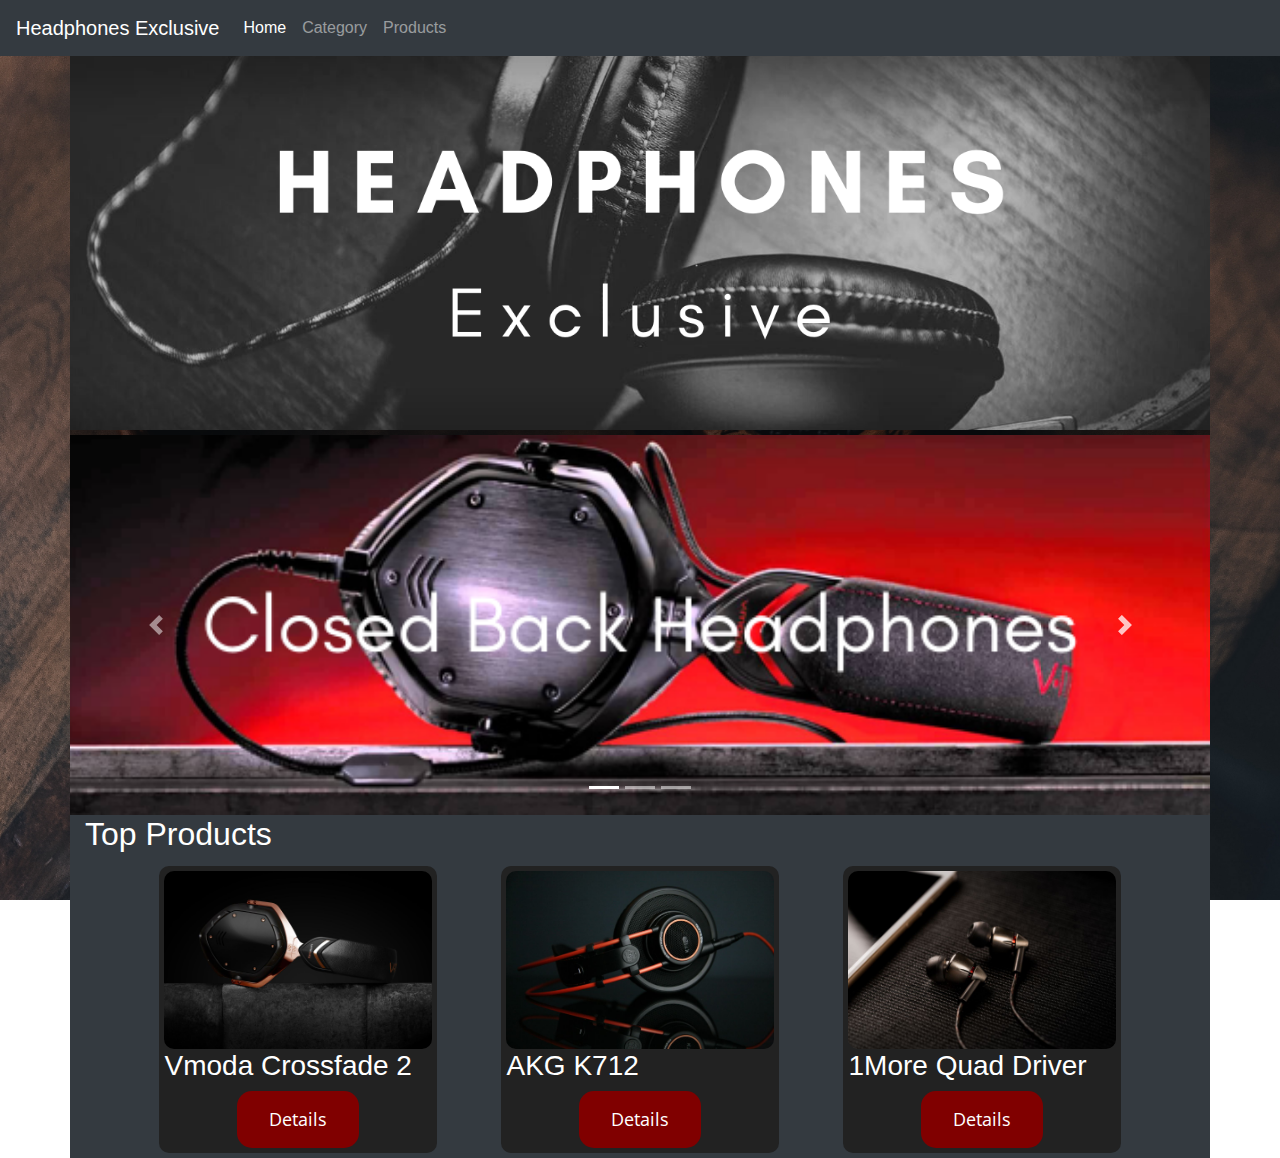
<file: index.html>
<!-- 
  Tyler Tiedt, Kevin Hance
  CPSC 314
  Assignment 314
  11/18/19
 -->
<!DOCTYPE html>
<html lang="en">

<!-- 
Category page:
The categories page can be accessed by clicking on Categories on the
nav bar at the top of the screen, or by clicking on an image on the
carousel.

Product page:
Instead of a rudimentary implementation of the image preview with thumbnails,
we opted for a mone intricate solution using bootstrap to make a carousel
-->

<head>
  <title>Headphones Exclusive</title>
  <link href="https://fonts.googleapis.com/css?family=Open+Sans+Condensed:300&display=swap" rel="stylesheet">
  <link href="https://stackpath.bootstrapcdn.com/bootstrap/4.3.1/css/bootstrap.min.css" rel="stylesheet"
    integrity="sha384-ggOyR0iXCbMQv3Xipma34MD+dH/1fQ784/j6cY/iJTQUOhcWr7x9JvoRxT2MZw1T" crossorigin="anonymous">
  <link rel="stylesheet" href="css/style.css" />
</head>

<body>
  <nav class="navbar navbar-expand-lg navbar-dark fixed-top bg-dark">
    <a href="index.html" class="navbar-brand">Headphones Exclusive</a>
    <button class="navbar-toggler" data-toggle="collapse" data-target="#navbarMenu">
      <span class="navbar-toggler-icon"></span>
    </button>
    <div class="collapse navbar-collapse" id="navbarMenu">
      <ul class="navbar-nav">
        <li class="nav-item active">
          <a href="index.html" class="nav-link">Home</a>
        </li>
        <li class="nav-item">
          <a href="pages/category.html" class="nav-link">Category</a>
        </li>
        <li class="nav-item">
          <a href="pages/products.html" class="nav-link">Products</a>
        </li>
      </ul>
    </div>
  </nav>
  <div class="container">
    <div class="row">
      <div class="headerimg">
        <img src="images/banner.png" />
      </div>
    </div>
    <div class="row">
      <div class="carousel slide w-100" id="cat" data-ride="carousel">
        <ol class="carousel-indicators">
          <li data-target="#cat" data-slide-to="0" class="active"></li>
          <li data-target="#cat" data-slide-to="1"></li>
          <li data-target="#cat" data-slide-to="2"></li>
        </ol>
        <div class="carousel-inner" role="listbox">
          <div class="carousel-item active">
            <a href="pages/products.html">
              <img src="images/closedBanner.png" class="d-block w-100">
            </a>
          </div>

          <div class="carousel-item">
            <a href="pages/products.html">
              <img src="images/openBanner.png" class="d-block w-100">
            </a>
          </div>

          <div class="carousel-item">
            <a href="pages/products.html">
              <img src="images/inearBanner.png" class="d-block w-100">
            </a>
          </div>
          <a href="#cat" class="carousel-control-prev" role="button" data-slide="prev">
            <span class="carousel-control-prev-icon"></span>
            <span class="sr-only">Previous</span>
          </a>
          <a href="#cat" class="carousel-control-next" role="button" data-slide="next">
            <span class="carousel-control-next-icon"></span>
            <span class="sr-only">Previous</span>
          </a>
          <a href="#cat" class="carousel-control-next" role="button" data-slide="next">
            <span class="carousel-control-next-icon"></span>
            <span class="sr-only">Previous</span>
          </a>
        </div>
      </div>
    </div>
    <div class="row bg-dark">
      <div class="col-md-12">
        <h2 class="text-white">Top Products</h2>
      </div>
    </div>
    <div class="row bg-dark">
      <section>
        <article>
          <img src="images/vmoda.jpg">
          <h3 class="text-white">Vmoda Crossfade 2</h3>
          <div class="mybutton center">
            <a href="pages/items.html">Details</a>
          </div>
        </article>
        <article>
          <img src="images/akg.jpg">
          <h3 class="text-white">AKG K712</h3>
          <div class="mybutton center">
            <a href="pages/items.html">Details</a>
          </div>
        </article>
        <article>
          <img src="images/1more.jpg">
          <h3 class="text-white">1More Quad Driver</h3>
          <div class="mybutton center">
            <a href="pages/items.html">Details</a>
          </div>
        </article>
      </section>
    </div>
  </div>
  <script src="https://code.jquery.com/jquery-3.3.1.slim.min.js"
    integrity="sha384-q8i/X+965DzO0rT7abK41JStQIAqVgRVzpbzo5smXKp4YfRvH+8abtTE1Pi6jizo"
    crossorigin="anonymous"></script>
  <script src="https://cdnjs.cloudflare.com/ajax/libs/popper.js/1.14.7/umd/popper.min.js"
    integrity="sha384-UO2eT0CpHqdSJQ6hJty5KVphtPhzWj9WO1clHTMGa3JDZwrnQq4sF86dIHNDz0W1"
    crossorigin="anonymous"></script>
  <script src="https://stackpath.bootstrapcdn.com/bootstrap/4.3.1/js/bootstrap.min.js"
    integrity="sha384-JjSmVgyd0p3pXB1rRibZUAYoIIy6OrQ6VrjIEaFf/nJGzIxFDsf4x0xIM+B07jRM"
    crossorigin="anonymous"></script>
</body>


</html>
</file>
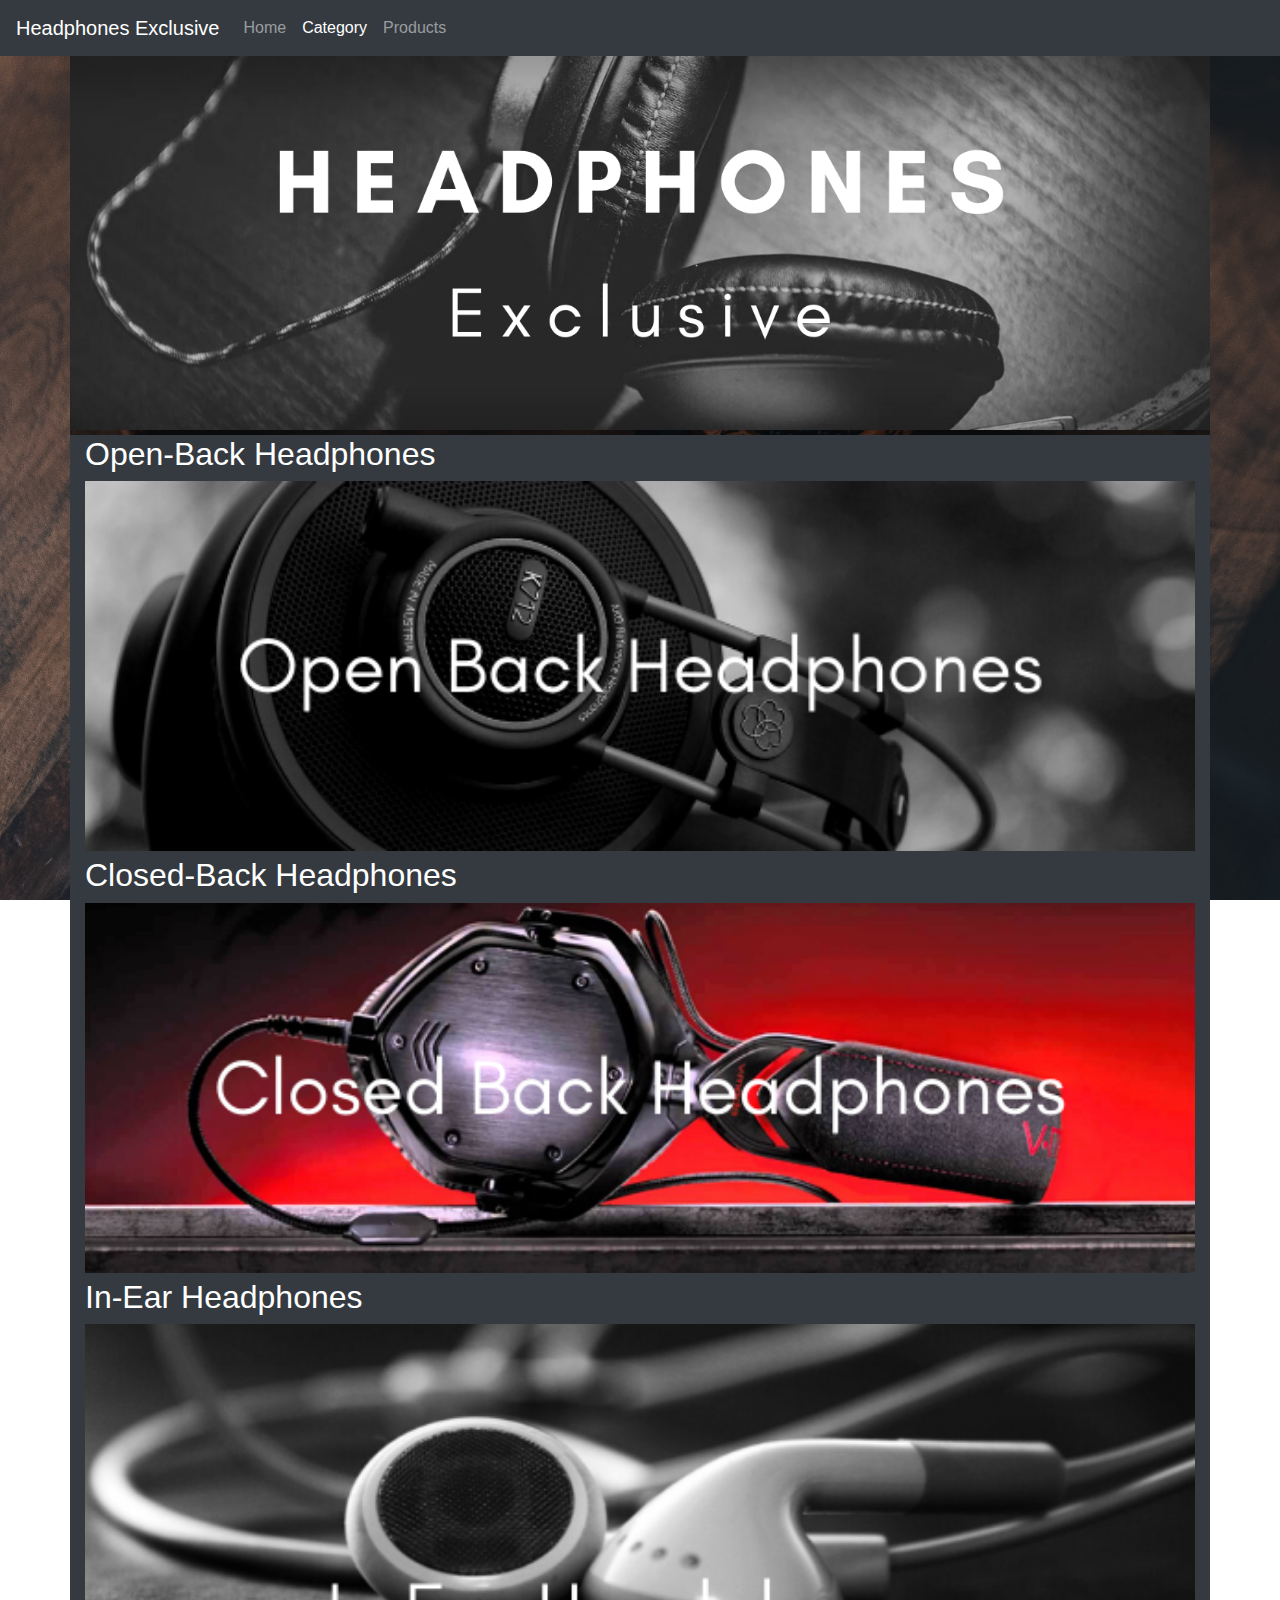
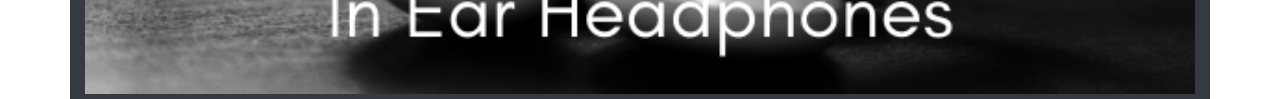
<file: pages/category.html>
<!-- 
  Tyler Tiedt, Kevin Hance
  CPSC 314
  Assignment 314
  11/18/19
 -->
 <!DOCTYPE html>
<html lang="en">

<head>
  <title>Headphones Exclusive</title>
  <link href="https://fonts.googleapis.com/css?family=Open+Sans+Condensed:300&display=swap" rel="stylesheet">
  <link href="https://stackpath.bootstrapcdn.com/bootstrap/4.3.1/css/bootstrap.min.css" rel="stylesheet"
    integrity="sha384-ggOyR0iXCbMQv3Xipma34MD+dH/1fQ784/j6cY/iJTQUOhcWr7x9JvoRxT2MZw1T" crossorigin="anonymous">
  <link rel="stylesheet" href="../css/style.css">
</head>

<body>
  <nav class="navbar navbar-expand-lg navbar-dark fixed-top bg-dark">
    <a href="../index.html" class="navbar-brand">Headphones Exclusive</a>
    <button class="navbar-toggler" data-toggle="collapse" data-target="#navbarMenu">
      <span class="navbar-toggler-icon"></span>
    </button>
    <div class="collapse navbar-collapse" id="navbarMenu">
      <ul class="navbar-nav">
        <li class="nav-item">
          <a href="../index.html" class="nav-link">Home</a>
        </li>
        <li class="nav-item active">
          <a href="category.html" class="nav-link">Category</a>
        </li>
        <li class="nav-item">
          <a href="products.html" class="nav-link">Products</a>
        </li>
      </ul>
    </div>
  </nav>
  <div class="container">
    <div class="row">
      <div class="headerimg">
        <img src="../images/banner.png" />
      </div>
    </div>

    <div class="row bg-dark">
      <div class="col-md-12">
        <h2 class="text-white">Open-Back Headphones</h2>
      </div>
      <div class="col-md-12">
        <div class="headerimg">
          <a href="products.html">
            <img src="../images/openBanner.png" />
          </a>
        </div>
      </div>
    </div>

    <div class="row bg-dark">
      <div class="col-md-12">
        <h2 class="text-white">Closed-Back Headphones</h2>
      </div>
      <div class="col-md-12">
        <div class="headerimg">
          <a href="products.html">
            <img src="../images/closedBanner.png" />
          </a>
        </div>
      </div>
    </div>

    <div class="row bg-dark">
      <div class="col-md-12">
        <h2 class="text-white">In-Ear Headphones</h2>
      </div>
      <div class="col-md-12">
        <div class="headerimg">
          <a href="products.html">
            <img src="../images/inearBanner.png" />
          </a>
        </div>
      </div>
    </div>

  </div>
  <script src="https://code.jquery.com/jquery-3.3.1.slim.min.js"
    integrity="sha384-q8i/X+965DzO0rT7abK41JStQIAqVgRVzpbzo5smXKp4YfRvH+8abtTE1Pi6jizo"
    crossorigin="anonymous"></script>
  <script src="https://cdnjs.cloudflare.com/ajax/libs/popper.js/1.14.7/umd/popper.min.js"
    integrity="sha384-UO2eT0CpHqdSJQ6hJty5KVphtPhzWj9WO1clHTMGa3JDZwrnQq4sF86dIHNDz0W1"
    crossorigin="anonymous"></script>
  <script src="https://stackpath.bootstrapcdn.com/bootstrap/4.3.1/js/bootstrap.min.js"
    integrity="sha384-JjSmVgyd0p3pXB1rRibZUAYoIIy6OrQ6VrjIEaFf/nJGzIxFDsf4x0xIM+B07jRM"
    crossorigin="anonymous"></script>
</body>


</html>
</file>
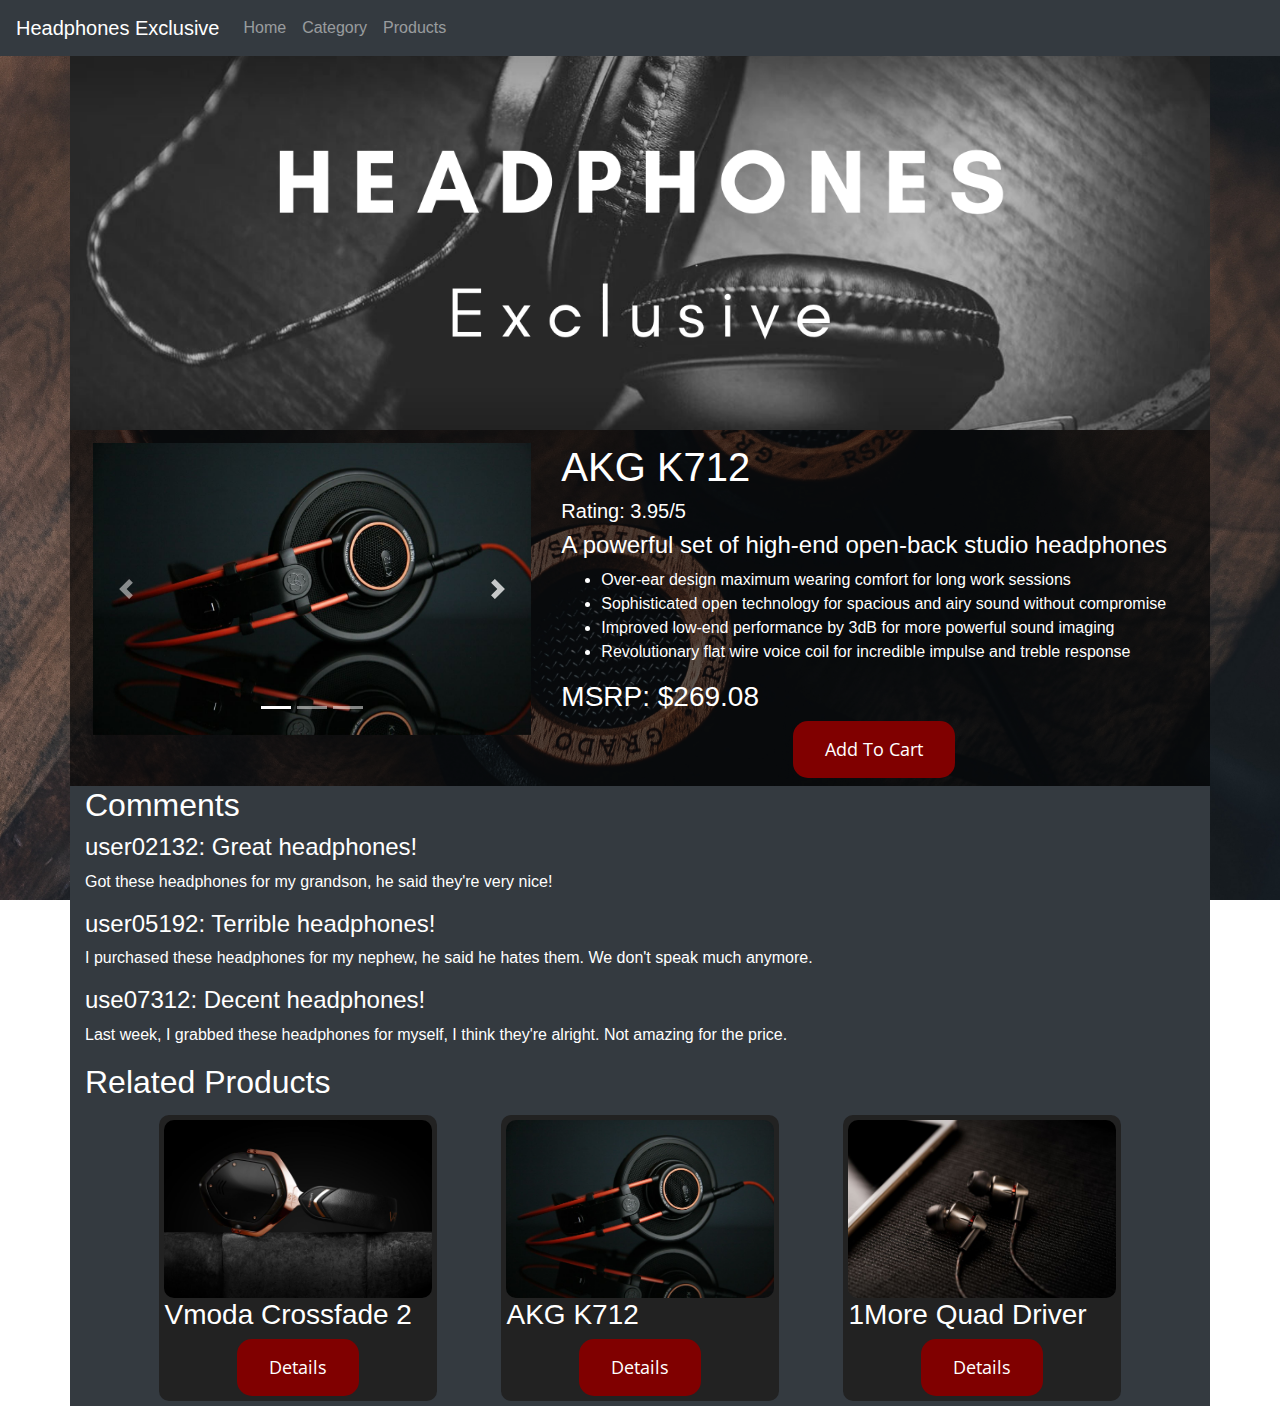
<file: pages/items.html>
<!-- 
  Tyler Tiedt, Kevin Hance
  CPSC 314
  Assignment 314
  11/18/19
 -->
 <!DOCTYPE html>
<html lang="en">

<head>
  <title>Headphones Exclusive</title>
  <link href="https://fonts.googleapis.com/css?family=Open+Sans+Condensed:300&display=swap" rel="stylesheet">
  <link href="https://stackpath.bootstrapcdn.com/bootstrap/4.3.1/css/bootstrap.min.css" rel="stylesheet"
    integrity="sha384-ggOyR0iXCbMQv3Xipma34MD+dH/1fQ784/j6cY/iJTQUOhcWr7x9JvoRxT2MZw1T" crossorigin="anonymous">
  <link rel="stylesheet" href="../css/style.css">
</head>

<body>
  <nav class="navbar navbar-expand-lg navbar-dark fixed-top bg-dark">
    <a href="../index.html" class="navbar-brand">Headphones Exclusive</a>
    <button class="navbar-toggler" data-toggle="collapse" data-target="#navbarMenu">
      <span class="navbar-toggler-icon"></span>
    </button>
    <div class="collapse navbar-collapse" id="navbarMenu">
      <ul class="navbar-nav">
        <li class="nav-item">
          <a href="../index.html" class="nav-link">Home</a>
        </li>
        <li class="nav-item">
          <a href="category.html" class="nav-link">Category</a>
        </li>
        <li class="nav-item">
          <a href="products.html" class="nav-link">Products</a>
        </li>
      </ul>
    </div>
  </nav>
  <div class="container">
    <div class="row">
      <div class="headerimg">
        <img src="../images/banner.png" />
      </div>
    </div>

    <div class="row p-2">
      <div class="col-md-5">
        <div class="carousel slide w-100" id="item" data-ride="carousel">
          <ol class="carousel-indicators">
            <li data-target="#item" data-slide-to="0" class="active"></li>
            <li data-target="#item" data-slide-to="1"></li>
            <li data-target="#item" data-slide-to="2"></li>
          </ol>
          <div class="carousel-inner" role="listbox">
            <div class="carousel-item active">
              <img src="../images/akg.jpg" class="d-block w-100">
            </div>

            <div class="carousel-item">
              <img src="../images/akg_k712_2.jpg" class="d-block w-100">
            </div>

            <div class="carousel-item">
              <img src="../images/akg_k712_3.jpg" class="d-block w-100">
            </div>
            <a href="#item" class="carousel-control-prev" role="button" data-slide="prev">
              <span class="carousel-control-prev-icon"></span>
              <span class="sr-only">Previous</span>
            </a>
            <a href="#item" class="carousel-control-next" role="button" data-slide="next">
              <span class="carousel-control-next-icon"></span>
              <span class="sr-only">next</span>
            </a>
            <a href="#item" class="carousel-control-next" role="button" data-slide="next">
              <span class="carousel-control-next-icon"></span>
              <span class="sr-only">next</span>
            </a>
          </div>
        </div>
      </div>
      <div class="col-md-7">
        <h1 class="text-white">AKG K712</h1>
        <h5 id="rating-text" class="text-white">Rating: 4.7/5</h5>
        <h4 class="text-white">A powerful set of high-end open-back studio headphones</h4>
        <ul class="text-white">
          <li>Over-ear design maximum wearing comfort for long work sessions</li>
          <li>Sophisticated open technology for spacious and airy sound without compromise</li>
          <li>Improved low-end performance by 3dB for more powerful sound imaging</li>
          <li>Revolutionary flat wire voice coil for incredible impulse and treble response</li>
        </ul>
        <h3 class="text-white">MSRP: $269.08</h3>
        <div class="mybutton center">
          <a href="#">Add To Cart</a>
        </div>

      </div>
    </div>

    <div class="row bg-dark">
        <div class="col-md-12">
          <h2 class="text-white">Comments</h2>
          
          <h4 class="text-white">user02132: Great headphones!</h4>
          <p class="text-white">Got these headphones for my grandson, he said they're very nice!</p>

          <h4 class="text-white">user05192: Terrible headphones!</h4>
          <p class="text-white">I purchased these headphones for my nephew, he said he hates them. We don't speak much anymore.</p>

          <h4 class="text-white">use07312: Decent headphones!</h4>
          <p class="text-white">Last week, I grabbed these headphones for myself, I think they're alright. Not amazing for the price.</p>
        
        </div>
      </div>

    <div class="row bg-dark">
      <div class="col-md-12">
        <h2 class="text-white">Related Products</h2>
      </div>
    </div>
    <div class="row bg-dark">
      <section>
        <article>
          <img src="../images/vmoda.jpg">
          <h3 class="text-white">Vmoda Crossfade 2</h3>
          <div class="mybutton center">
            <a href="items.html">Details</a>
          </div>
        </article>
        <article>
          <img src="../images/akg.jpg">
          <h3 class="text-white">AKG K712</h3>
          <div class="mybutton center">
            <a href="items.html">Details</a>
          </div>
        </article>
        <article>
          <img src="../images/1more.jpg">
          <h3 class="text-white">1More Quad Driver</h3>
          <div class="mybutton center">
            <a href="items.html">Details</a>
          </div>
        </article>
      </section>
    </div>

    <script>
      var randomRating = Math.random() * 5;
      randomRating = randomRating.toFixed(2);
      document.getElementById("rating-text").innerHTML = "Rating: " + randomRating + "/5";
    </script>

  </div>
  <script src="https://code.jquery.com/jquery-3.3.1.slim.min.js"
    integrity="sha384-q8i/X+965DzO0rT7abK41JStQIAqVgRVzpbzo5smXKp4YfRvH+8abtTE1Pi6jizo"
    crossorigin="anonymous"></script>
  <script src="https://cdnjs.cloudflare.com/ajax/libs/popper.js/1.14.7/umd/popper.min.js"
    integrity="sha384-UO2eT0CpHqdSJQ6hJty5KVphtPhzWj9WO1clHTMGa3JDZwrnQq4sF86dIHNDz0W1"
    crossorigin="anonymous"></script>
  <script src="https://stackpath.bootstrapcdn.com/bootstrap/4.3.1/js/bootstrap.min.js"
    integrity="sha384-JjSmVgyd0p3pXB1rRibZUAYoIIy6OrQ6VrjIEaFf/nJGzIxFDsf4x0xIM+B07jRM"
    crossorigin="anonymous"></script>
</body>


</html>
</file>
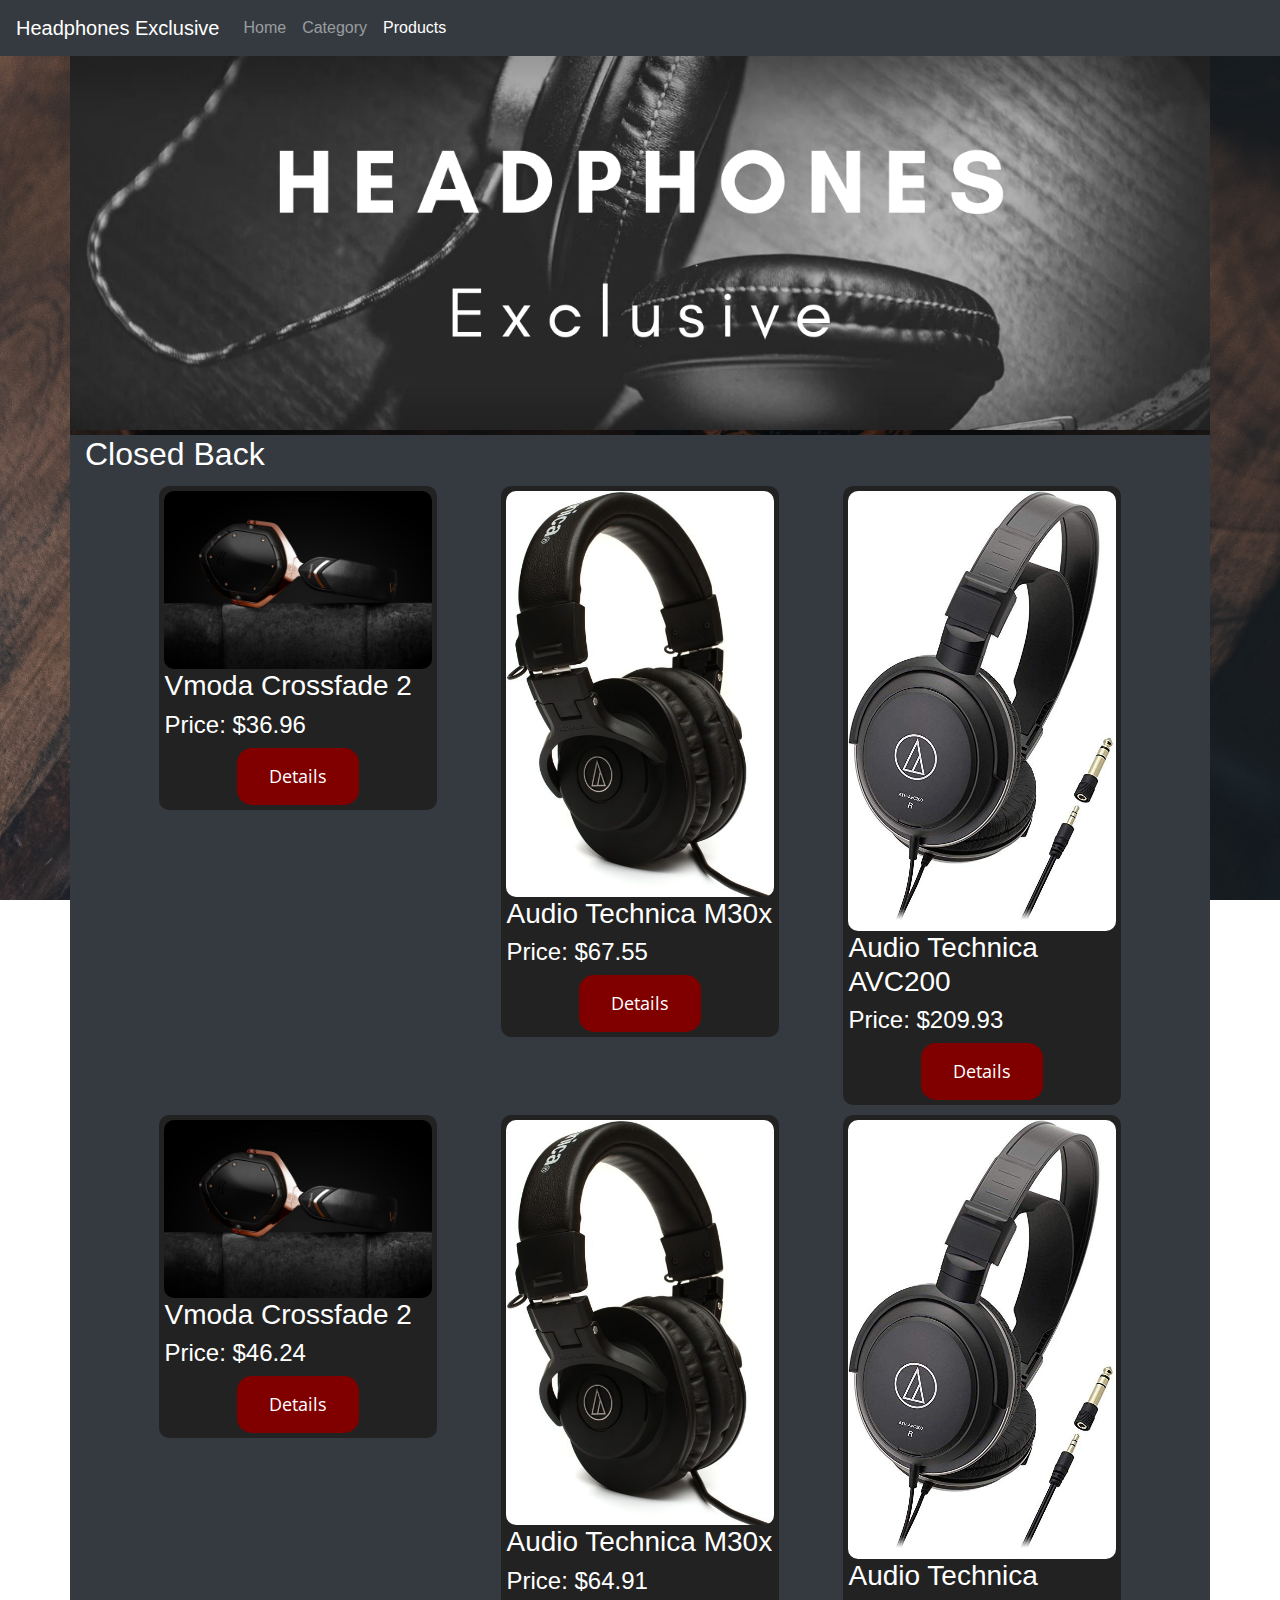
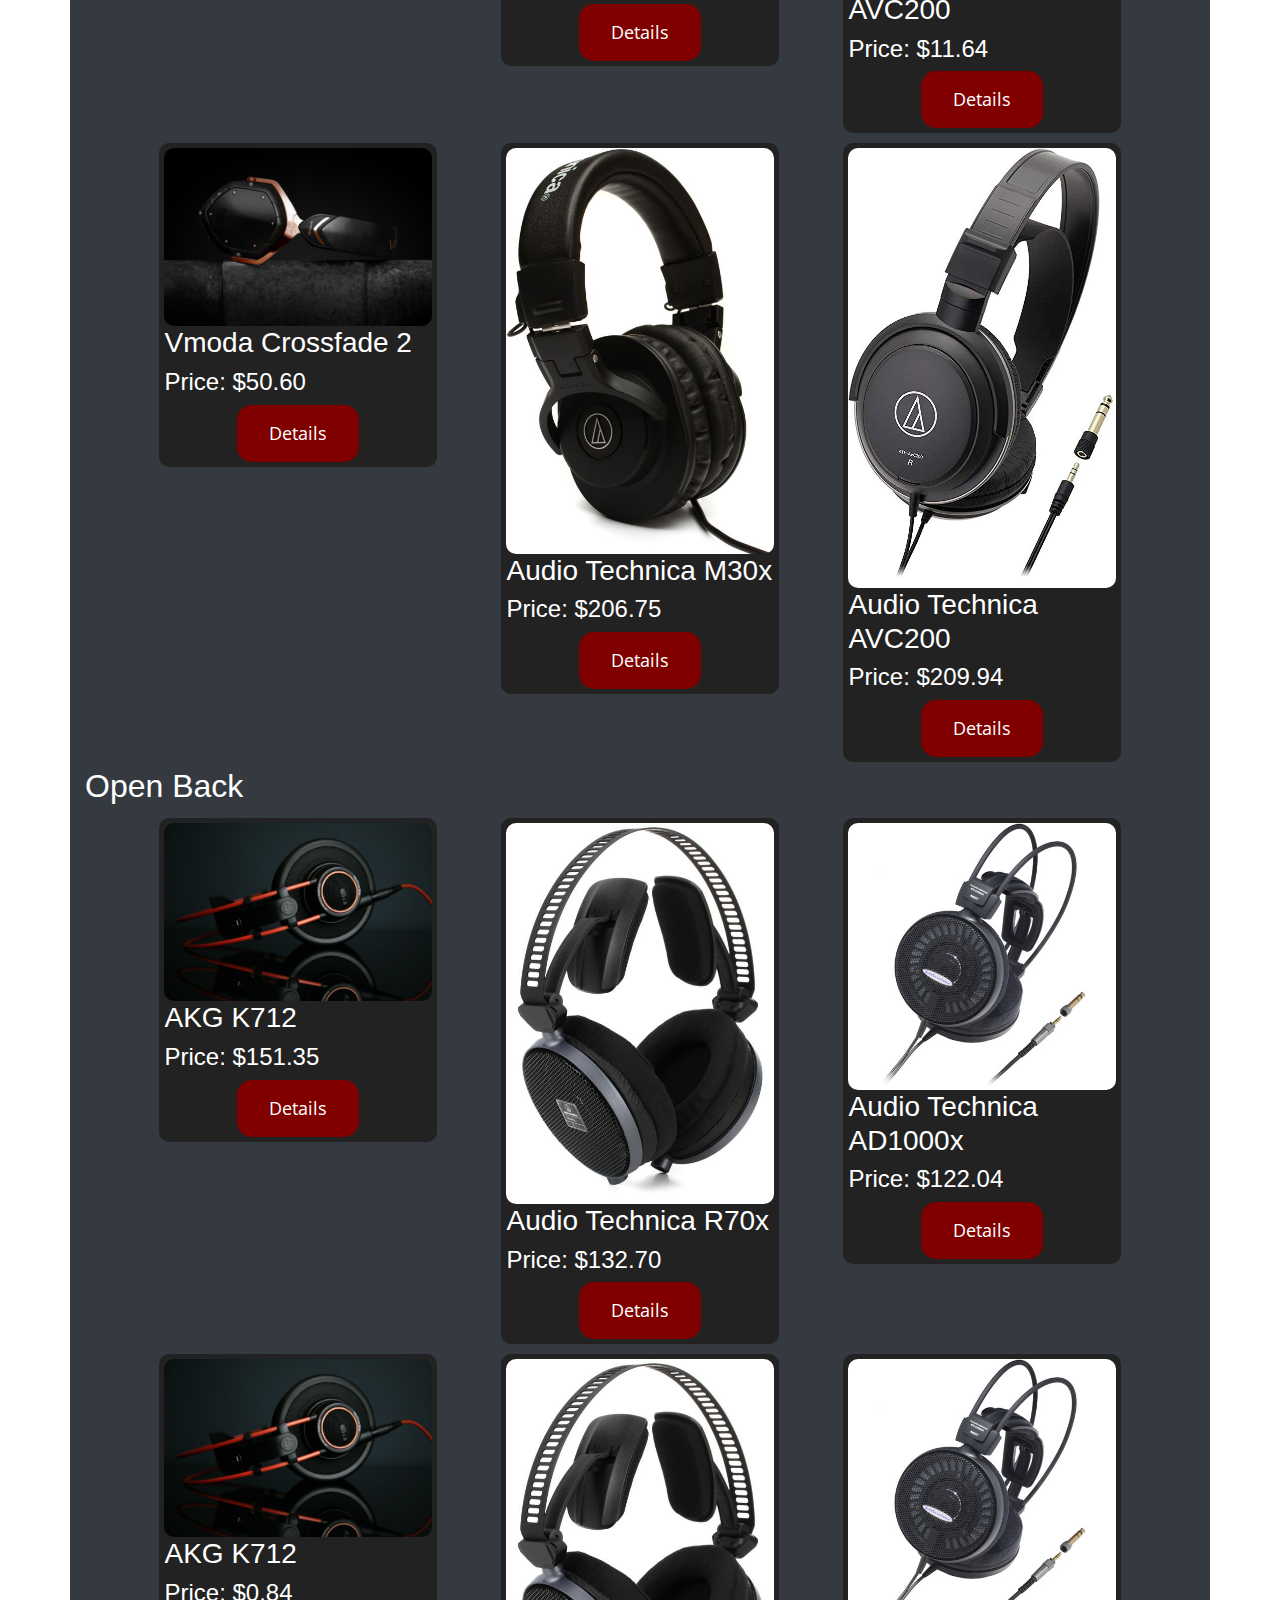
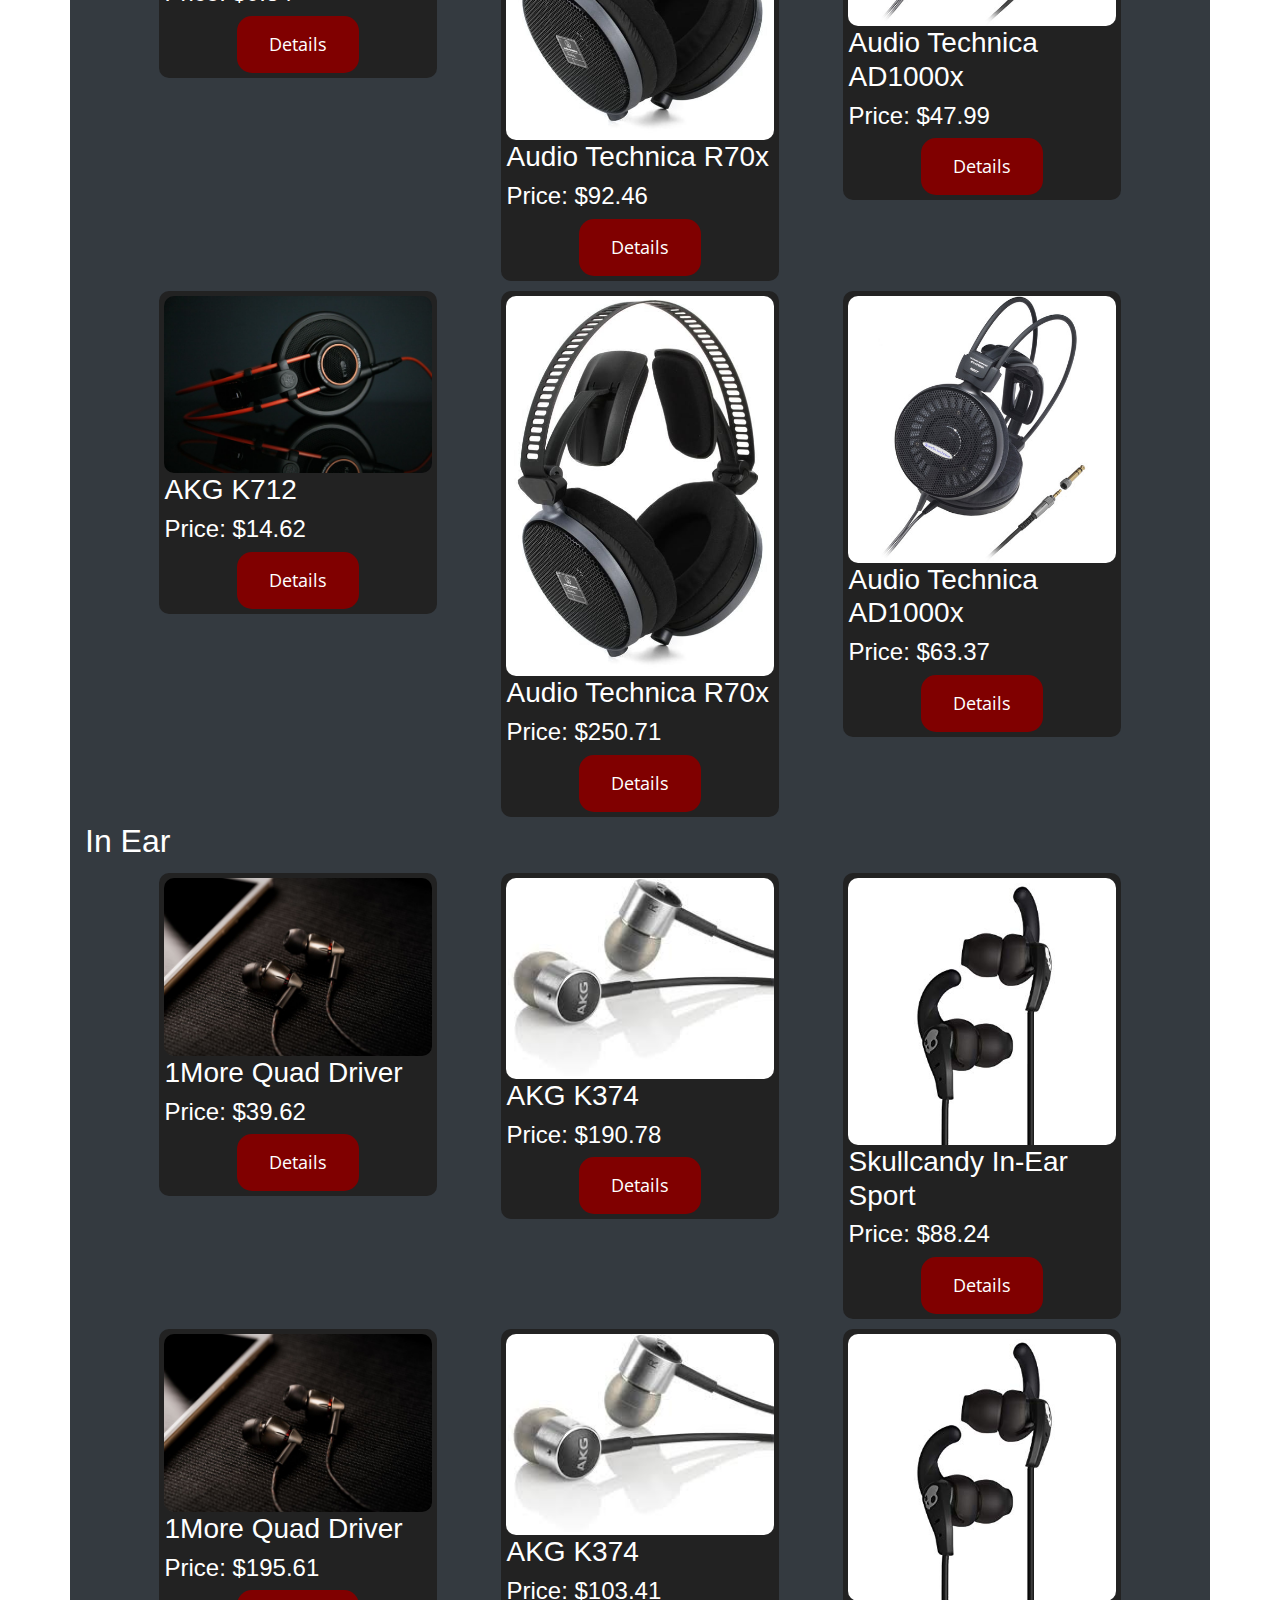
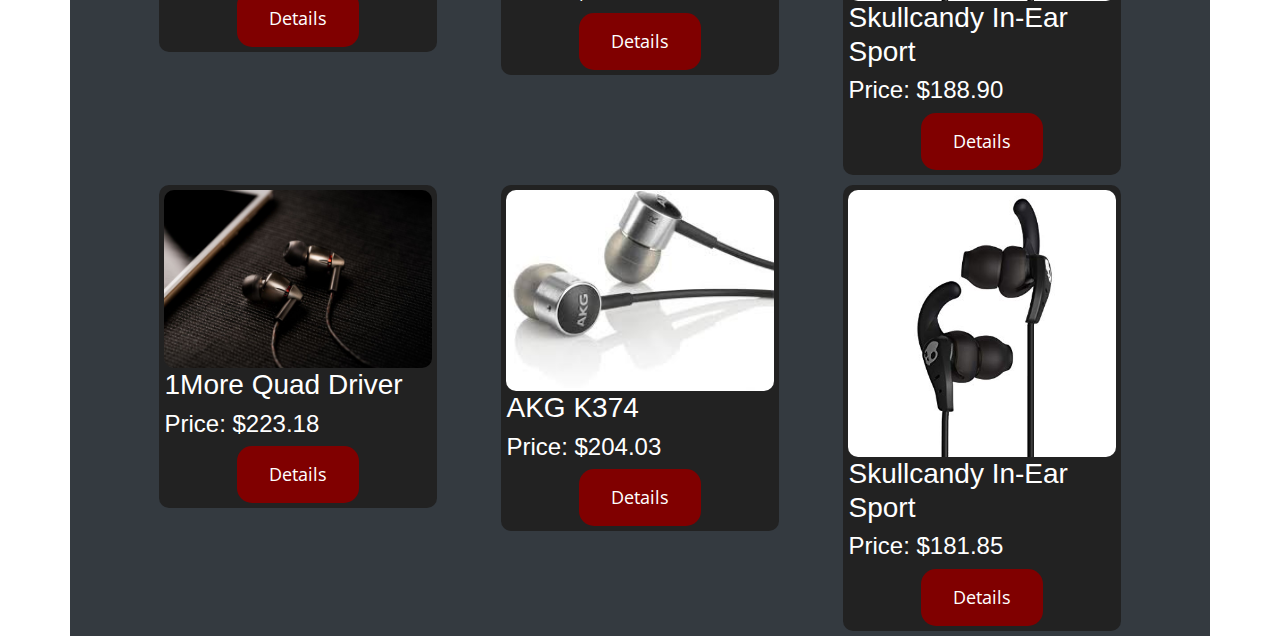
<file: pages/products.html>
<!-- 
  Tyler Tiedt, Kevin Hance
  CPSC 314
  Assignment 314
  11/18/19
 -->
 <!DOCTYPE html>
<html lang="en">

<head>
  <title>Headphones Exclusive</title>
  <link href="https://fonts.googleapis.com/css?family=Open+Sans+Condensed:300&display=swap" rel="stylesheet">
  <link href="https://stackpath.bootstrapcdn.com/bootstrap/4.3.1/css/bootstrap.min.css" rel="stylesheet"
    integrity="sha384-ggOyR0iXCbMQv3Xipma34MD+dH/1fQ784/j6cY/iJTQUOhcWr7x9JvoRxT2MZw1T" crossorigin="anonymous">
  <link rel="stylesheet" href="../css/style.css">
</head>

<body>
  <nav class="navbar navbar-expand-lg navbar-dark fixed-top bg-dark">
    <a href="../index.html" class="navbar-brand">Headphones Exclusive</a>
    <button class="navbar-toggler" data-toggle="collapse" data-target="#navbarMenu">
      <span class="navbar-toggler-icon"></span>
    </button>
    <div class="collapse navbar-collapse" id="navbarMenu">
      <ul class="navbar-nav">
        <li class="nav-item">
          <a href="../index.html" class="nav-link">Home</a>
        </li>
        <li class="nav-item">
          <a href="category.html" class="nav-link">Category</a>
        </li>
        <li class="nav-item active">
          <a href="products.html" class="nav-link">Products</a>
        </li>
      </ul>
    </div>
  </nav>
  <div class="container">
    <div class="row">
      <div class="headerimg">
        <img src="../images/banner.png" />
      </div>
    </div>

    <div class="row bg-dark">
      <div class="col-md-12">
        <h2 class="text-white">Closed Back</h2>
      </div>
    </div>
    <div class="row bg-dark">
      <section>
        <article>
          <img src="../images/vmoda.jpg">
          <h3 class="text-white">Vmoda Crossfade 2</h3>
          <h4 class="text-white price">Price</h4>
          <div class="mybutton center">
            <a href="items.html">Details</a>
          </div>
        </article>
        <article>
          <img src="../images/ATHM30x.jpg">
          <h3 class="text-white">Audio Technica M30x</h3>
          <h4 class="text-white price">Price</h4>
          <div class="mybutton center">
            <a href="items.html">Details</a>
          </div>
        </article>
        <article>
          <img src="../images/ATH-AVC200.jpg">
          <h3 class="text-white">Audio Technica AVC200</h3>
          <h4 class="text-white price">Price</h4>
          <div class="mybutton center">
            <a href="items.html">Details</a>
          </div>
        </article>
        <article>
            <img src="../images/vmoda.jpg">
            <h3 class="text-white">Vmoda Crossfade 2</h3>
            <h4 class="text-white price">Price</h4>
            <div class="mybutton center">
              <a href="items.html">Details</a>
            </div>
          </article>
          <article>
            <img src="../images/ATHM30x.jpg">
            <h3 class="text-white">Audio Technica M30x</h3>
            <h4 class="text-white price">Price</h4>
            <div class="mybutton center">
              <a href="items.html">Details</a>
            </div>
          </article>
          <article>
            <img src="../images/ATH-AVC200.jpg">
            <h3 class="text-white">Audio Technica AVC200</h3>
            <h4 class="text-white price">Price</h4>
            <div class="mybutton center">
              <a href="items.html">Details</a>
            </div>
          </article>
          <article>
              <img src="../images/vmoda.jpg">
              <h3 class="text-white">Vmoda Crossfade 2</h3>
              <h4 class="text-white price">Price</h4>
              <div class="mybutton center">
                <a href="items.html">Details</a>
              </div>
            </article>
            <article>
              <img src="../images/ATHM30x.jpg">
              <h3 class="text-white">Audio Technica M30x</h3>
              <h4 class="text-white price">Price</h4>
              <div class="mybutton center">
                <a href="items.html">Details</a>
              </div>
            </article>
            <article>
              <img src="../images/ATH-AVC200.jpg">
              <h3 class="text-white">Audio Technica AVC200</h3>
              <h4 class="text-white price">Price</h4>
              <div class="mybutton center">
                <a href="items.html">Details</a>
              </div>
            </article>
      </section>
    </div>

    <div class="row bg-dark">
      <div class="col-md-12">
        <h2 class="text-white">Open Back</h2>
      </div>
    </div>
    <div class="row bg-dark">
      <section>
        <article>
          <img src="../images/akg.jpg">
          <h3 class="text-white">AKG K712</h3>
          <h4 class="text-white price">Price</h4>
          <div class="mybutton center">
            <a href="items.html">Details</a>
          </div>
        </article>
        <article>
          <img src="../images/ATH-R70x.jpg">
          <h3 class="text-white">Audio Technica R70x</h3>
          <h4 class="text-white price">Price</h4>
          <div class="mybutton center">
            <a href="items.html">Details</a>
          </div>
        </article>
        <article>
          <img src="../images/ath_ad1000x.jpg">
          <h3 class="text-white">Audio Technica AD1000x</h3>
          <h4 class="text-white price">Price</h4>
          <div class="mybutton center">
            <a href="items.html">Details</a>
          </div>
        </article>
        <article>
            <img src="../images/akg.jpg">
            <h3 class="text-white">AKG K712</h3>
            <h4 class="text-white price">Price</h4>
            <div class="mybutton center">
              <a href="items.html">Details</a>
            </div>
          </article>
          <article>
            <img src="../images/ATH-R70x.jpg">
            <h3 class="text-white">Audio Technica R70x</h3>
            <h4 class="text-white price">Price</h4>
            <div class="mybutton center">
              <a href="items.html">Details</a>
            </div>
          </article>
          <article>
            <img src="../images/ath_ad1000x.jpg">
            <h3 class="text-white">Audio Technica AD1000x</h3>
            <h4 class="text-white price">Price</h4>
            <div class="mybutton center">
              <a href="items.html">Details</a>
            </div>
          </article>
          <article>
              <img src="../images/akg.jpg">
              <h3 class="text-white">AKG K712</h3>
              <h4 class="text-white price">Price</h4>
              <div class="mybutton center">
                <a href="items.html">Details</a>
              </div>
            </article>
            <article>
              <img src="../images/ATH-R70x.jpg">
              <h3 class="text-white">Audio Technica R70x</h3>
              <h4 class="text-white price">Price</h4>
              <div class="mybutton center">
                <a href="items.html">Details</a>
              </div>
            </article>
            <article>
              <img src="../images/ath_ad1000x.jpg">
              <h3 class="text-white">Audio Technica AD1000x</h3>
              <h4 class="text-white price">Price</h4>
              <div class="mybutton center">
                <a href="items.html">Details</a>
              </div>
            </article>
      </section>
    </div>

    <div class="row bg-dark">
      <div class="col-md-12">
        <h2 class="text-white">In Ear</h2>
      </div>
    </div>
    <div class="row bg-dark">
      <section>
        <article>
          <img src="../images/1more.jpg">
          <h3 class="text-white">1More Quad Driver</h3>
          <h4 class="text-white price">Price</h4>
          <div class="mybutton center">
            <a href="items.html">Details</a>
          </div>
        </article>
        <article>
          <img src="../images/AKG_k374.jfif">
          <h3 class="text-white">AKG K374</h3>
          <h4 class="text-white price">Price</h4>
          <div class="mybutton center">
            <a href="items.html">Details</a>
          </div>
        </article>
        <article>
          <img src="../images/SkullcanyInearSport.jpg">
          <h3 class="text-white">Skullcandy In-Ear Sport</h3>
          <h4 class="text-white price">Price</h4>
          <div class="mybutton center">
            <a href="items.html">Details</a>
          </div>
        </article>
        <article>
            <img src="../images/1more.jpg">
            <h3 class="text-white">1More Quad Driver</h3>
            <h4 class="text-white price">Price</h4>
            <div class="mybutton center">
              <a href="items.html">Details</a>
            </div>
          </article>
          <article>
            <img src="../images/AKG_k374.jfif">
            <h3 class="text-white">AKG K374</h3>
            <h4 class="text-white price">Price</h4>
            <div class="mybutton center">
              <a href="items.html">Details</a>
            </div>
          </article>
          <article>
            <img src="../images/SkullcanyInearSport.jpg">
            <h3 class="text-white">Skullcandy In-Ear Sport</h3>
            <h4 class="text-white price">Price</h4>
            <div class="mybutton center">
              <a href="items.html">Details</a>
            </div>
          </article>
          <article>
              <img src="../images/1more.jpg">
              <h3 class="text-white">1More Quad Driver</h3>
              <h4 class="text-white price">Price</h4>
              <div class="mybutton center">
                <a href="items.html">Details</a>
              </div>
            </article>
            <article>
              <img src="../images/AKG_k374.jfif">
              <h3 class="text-white">AKG K374</h3>
              <h4 class="text-white price">Price</h4>
              <div class="mybutton center">
                <a href="items.html">Details</a>
              </div>
            </article>
            <article>
              <img src="../images/SkullcanyInearSport.jpg">
              <h3 class="text-white">Skullcandy In-Ear Sport</h3>
              <h4 class="text-white price">Price</h4>
              <div class="mybutton center">
                <a href="items.html">Details</a>
              </div>
            </article>
      </section>
    </div>

    <script>
        var randomRating = Math.random() * 300;
        randomRating = randomRating.toFixed(2);
        var arr = document.getElementsByClassName("price");
        for(var i = 0; i < arr.length; i++){
          var randomRating = Math.random() * 300;
          randomRating = randomRating.toFixed(2);
          arr[i].innerHTML = "Price: $" + randomRating;
        }
    </script>

  </div>
  <script src="https://code.jquery.com/jquery-3.3.1.slim.min.js"
    integrity="sha384-q8i/X+965DzO0rT7abK41JStQIAqVgRVzpbzo5smXKp4YfRvH+8abtTE1Pi6jizo" crossorigin="anonymous">
  </script>
  <script src="https://cdnjs.cloudflare.com/ajax/libs/popper.js/1.14.7/umd/popper.min.js"
    integrity="sha384-UO2eT0CpHqdSJQ6hJty5KVphtPhzWj9WO1clHTMGa3JDZwrnQq4sF86dIHNDz0W1" crossorigin="anonymous">
  </script>
  <script src="https://stackpath.bootstrapcdn.com/bootstrap/4.3.1/js/bootstrap.min.js"
    integrity="sha384-JjSmVgyd0p3pXB1rRibZUAYoIIy6OrQ6VrjIEaFf/nJGzIxFDsf4x0xIM+B07jRM" crossorigin="anonymous">
  </script>
</body>


</html>
</file>
<file: css/style.css>
/*
  Tyler Tiedt, Kevin Hance
  CPSC 314
  Assignment 314
  11/18/19
 */
html {
	--font: 'Open Sans Condensed', sans-serif;
	--second-color: #800000;
}
body {
	background-image: url(../images/bg.jpg);
	background-size:cover;
	background-repeat: no-repeat;
  background-attachment: fixed;
	margin: 0px;
}

.container {
  padding-top: 50px;
  background-color: rgba(0, 0, 0, 0.6);
}

.headerimg {
  margin-bottom: 5px;
}

.headerimg img {
  width: 100%;
}

@media(min-width:750px){
	section {
    display: flex;
    align-items: flex-start;
		flex-direction: row;
		justify-content: space-around;
		flex-wrap: wrap;
    border-radius: 10px;
	}
}

section {
  border-radius: 10px;
  width: 90%;
  margin-left: 5%;
  margin-right: 5%;
}

article {
	flex-basis: 27%;
	background-color: #222;
	border-radius: 10px;
	padding: 5px;
	margin-top: 5px;
  margin-bottom: 5px;
}

article img {
	height: 60%;
	width: 100%;
	border-radius: 10px;
}

div.mybutton {
	font-family: var(--font);
	flex-basis: 27%;
	margin-top: 5px;
 }

div.mybutton a {
	background: var(--second-color);
	color: #fff;
	bottom: 5px;
	padding: 15px 32px;
	text-align: center;
  display: inline-block;
	font-size: 18px;
	font-family: var(--font);
	border-radius: 15px;
} 

/*Helpful classes
==================================================*/
.center{
	text-align: center;
}

.left{
	text-align: left;
}

.right{
	text-align: right;
}

.indent {
	text-indent: 2em;
}
</file>
